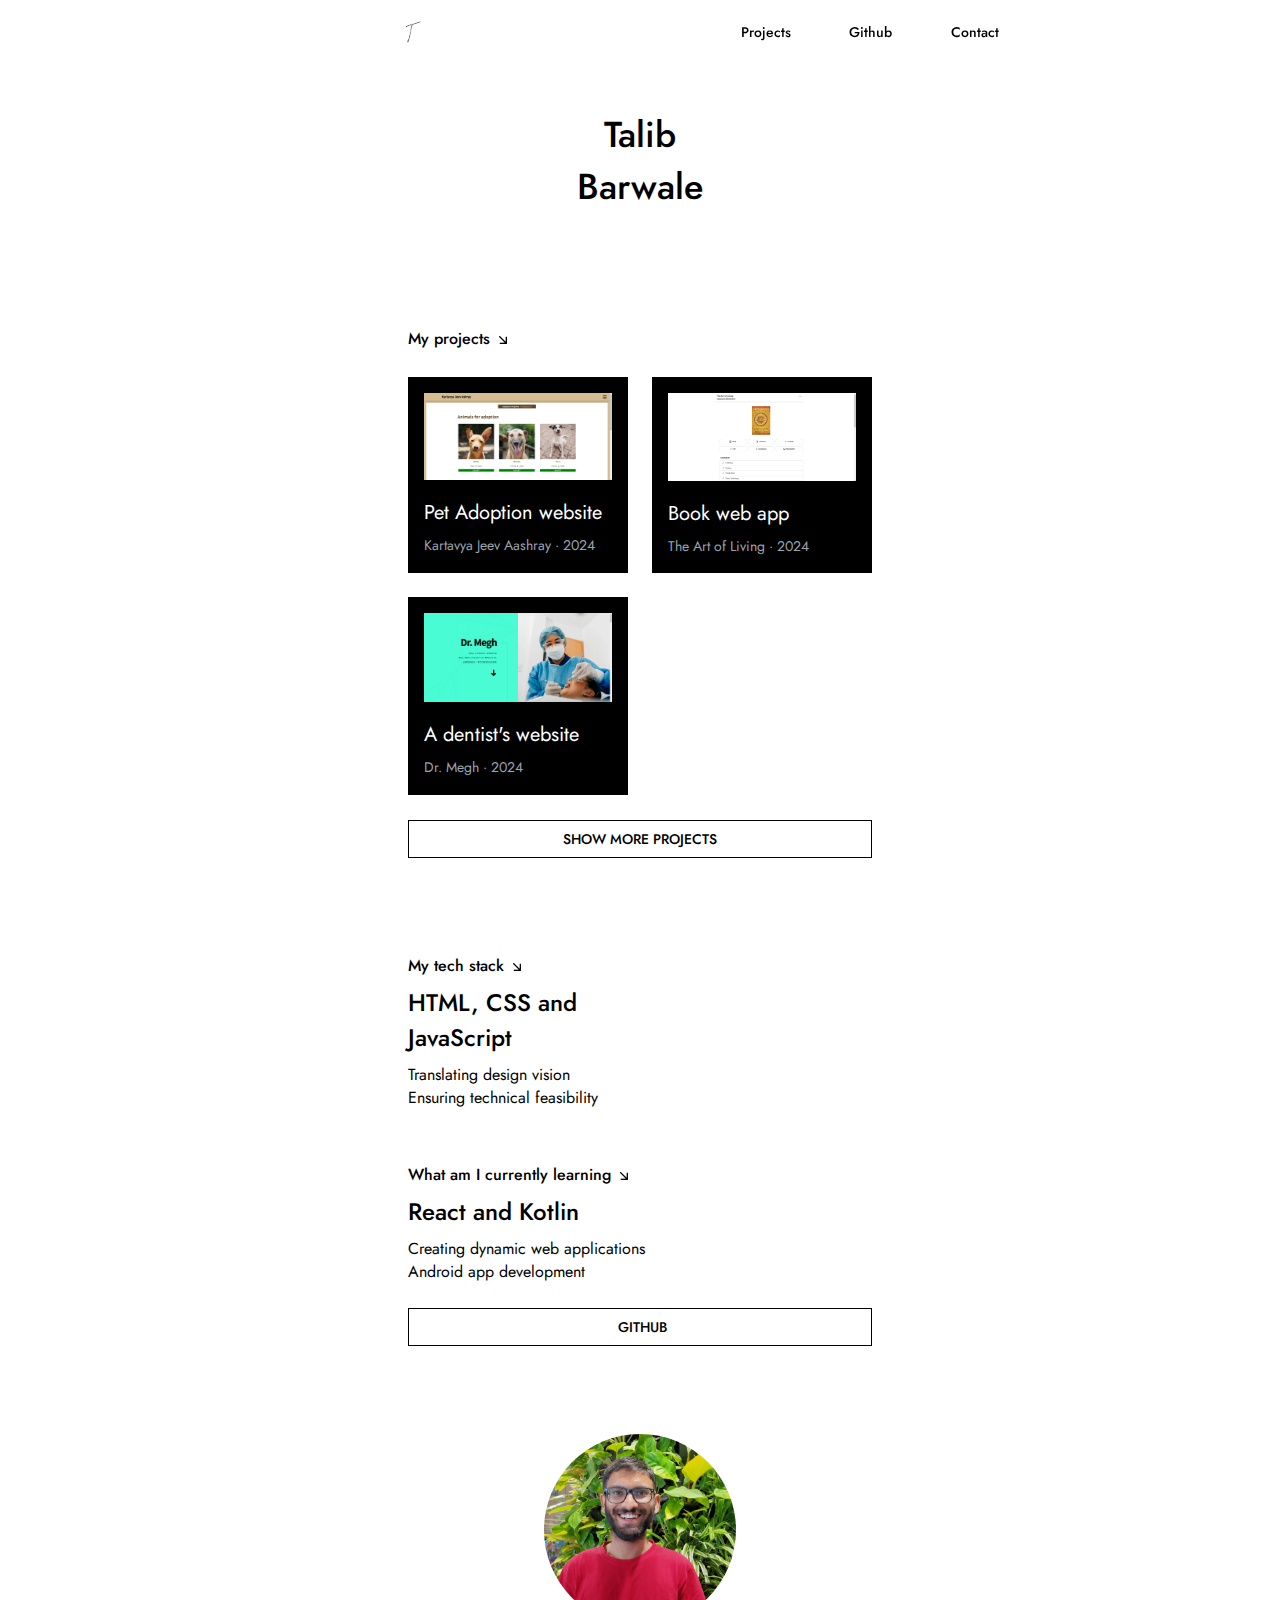
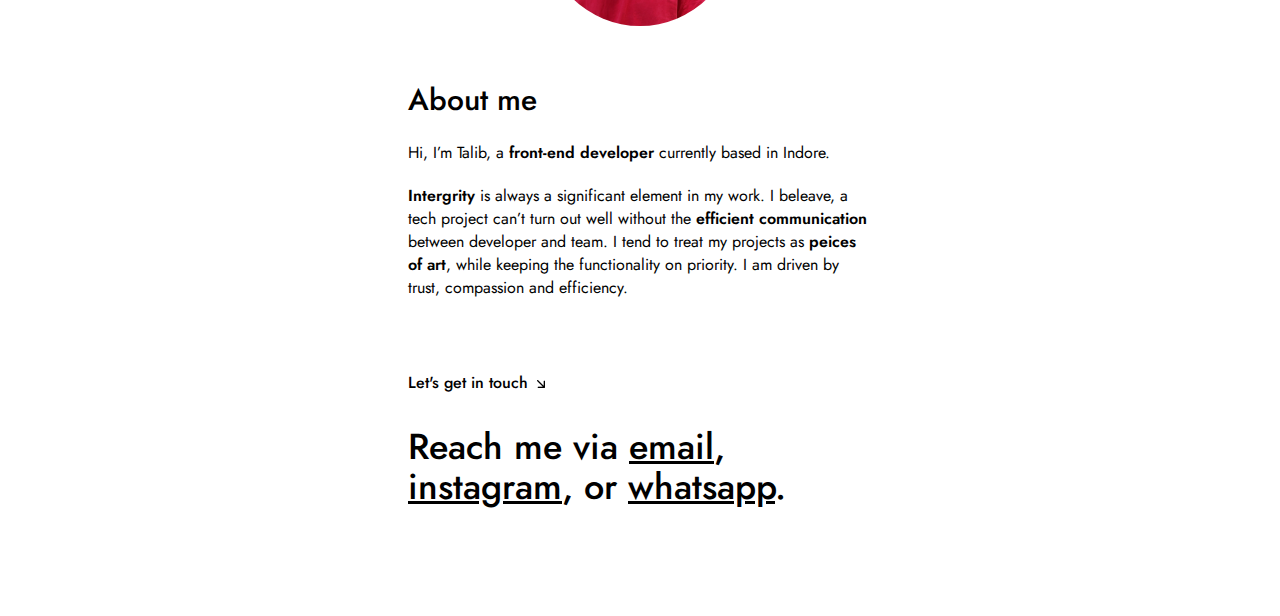
<file: index.html>
<!DOCTYPE html>
<html lang="en">
<head>
    <meta charset="UTF-8">
    <meta name="viewport" content="width=device-width, initial-scale=1.0">
    <title>Talib Barwale</title>

    <link rel="stylesheet" href="style.css">

    <link rel="icon" type="image/x-icon" href="t.png">

    <link rel="stylesheet" href="https://cdnjs.cloudflare.com/ajax/libs/font-awesome/6.6.0/css/all.min.css" integrity="sha512-Kc323vGBEqzTmouAECnVceyQqyqdsSiqLQISBL29aUW4U/M7pSPA/gEUZQqv1cwx4OnYxTxve5UMg5GT6L4JJg==" crossorigin="anonymous" referrerpolicy="no-referrer" />

    <link rel="preconnect" href="https://fonts.googleapis.com">
<link rel="preconnect" href="https://fonts.gstatic.com" crossorigin>
<link href="https://fonts.googleapis.com/css2?family=Jost:ital,wght@0,100..900;1,100..900&display=swap" rel="stylesheet">
    </head>
<body>
    

<!-- section -->
 <nav>

<div class="grid">

    <div class="logo-div">

   
<div >
    <a href="index.html"><img class="logo" src="t.png" alt="logo"></a>
</div>
</div>

<div class="menu">
   <a href="myprojects.html">Projects</a>
</div>


<div class="menu">
   <a href="https://github.com/Talibthings">Github</a>
</div>


<div class="menu">
   <a href="contact.html">Contact</a>
</div>

</div>
 </nav>

    <!-- section -->
    <section>

    
        <h1 class="h1">
            Talib
            <br>Barwale
        </h1>
        
        </section>

    <section>

<div class="reviews">
    <h5>
        <a href="myprojects.html">My projects</a> <a href="myprojects.html"><img class="arrow" src="down-right1.png"></a>
    </h5>
</div>

<div class="review-post">

    <div class="post-grid">

<!-- next post -->

 <a href="https://talibthings.github.io/adoptapp/">
<div class="post">
    <img src="adoptapp.png" width="100%">
    <p class="post-title">
        Pet Adoption website
    </p>
    <p class="post-info">
        Kartavya Jeev Aashray <span class="dot">&bull;</span> 2024
    </p>
    </div></a>

    <!-- section -->
    <a href="https://artoflivingbook.github.io/read/">
<div class="post">
<img src="artofliving.png" width="100%">
<p class="post-title">
    Book web app
</p>
<p class="post-info">
    The Art of Living <span class="dot">&bull;</span> 2024
</p>
</div></a>

<!-- next post -->

    <a href="https://drmegh.github.io/site/">
<div class="post">
    <img src="drmegh.png" width="100%">
    <p class="post-title">
        A dentist's website
    </p>
    <p class="post-info">
        Dr. Megh <span class="dot">&bull;</span> 2024
    </p>
    </div></a>

  

</div>
<div class="button-div">

<a href="myprojects.html">
<button class="button">
    SHOW MORE PROJECTS
</button>
</a>
</div>



</div>
    </section>

<!-- section -->


<div class="reviews-blog">

    <div class="my-blog">
        My tech stack <img class="arrow" src="down-right1.png">
    </div>

</div>


<div class="review-post">

<p class="blog-head">
    HTML, CSS and JavaScript 
</p>

<p class="blog-content">
    Translating design vision<br>
    Ensuring technical feasibility
</p>
    

</div>


<!-- section -->


<div class="reviews-blog" style="padding-top: 30px;">

    <div class="my-blog" >
        What am I currently learning <img class="arrow" src="down-right1.png">
    </div>

</div>


<div class="review-post">

<p class="blog-head">
    React and Kotlin
</p>

<p class="blog-content">
    Creating dynamic web applications<br>
    Android app development
</p>




<div class="button-div">

<a href="https://github.com/Talibthings">
    <button class="button" style="margin-bottom: 40px;">
       <span class="icon"> <i class="fa-brands fa-github fa-lg"></i></span> GITHUB
    </button></a>
    </div>
</div>

    <!-- section -->

<div class="img-div">

<img class="profileimg" src="talibsquare.jpg" alt="profile image">


</div>

<div class="review-post">

<h1>
    About me
</h1>

<p class="blog-content" style="margin-bottom: 20px;">
    Hi, I’m Talib, a <strong>front-end developer</strong> currently based in Indore.
</p>

<p class="blog-content">
    <strong>Intergrity</strong> is always a significant element in my work. I beleave, a tech project can’t turn out well without the <strong>efficient communication</strong> between developer and team. I tend to treat my projects as <strong>peices of art</strong>, while keeping the functionality on priority. I am driven by trust, compassion and efficiency. 
</p>

</div>

<!-- section -->

 
<div class="reviews-blog" style="padding-top: 48px;">

    <div class="my-blog">
       <a href="contact.html"> Let's get in touch <img class="arrow" src="down-right1.png"></a>
    </div>

</div>

<div class="review-post">
<div class="contact">
Reach me via <a class="linkcontact" href="mailto:talibthings@gmail.com">email</a>, <a class="linkcontact" href="https://www.instagram.com/talibthings/">instagram</a>, or <a class="linkcontact" href="https://wa.link/ox3mu2">whatsapp</a>.
</div>

</div>


</body>
</html>
</file>
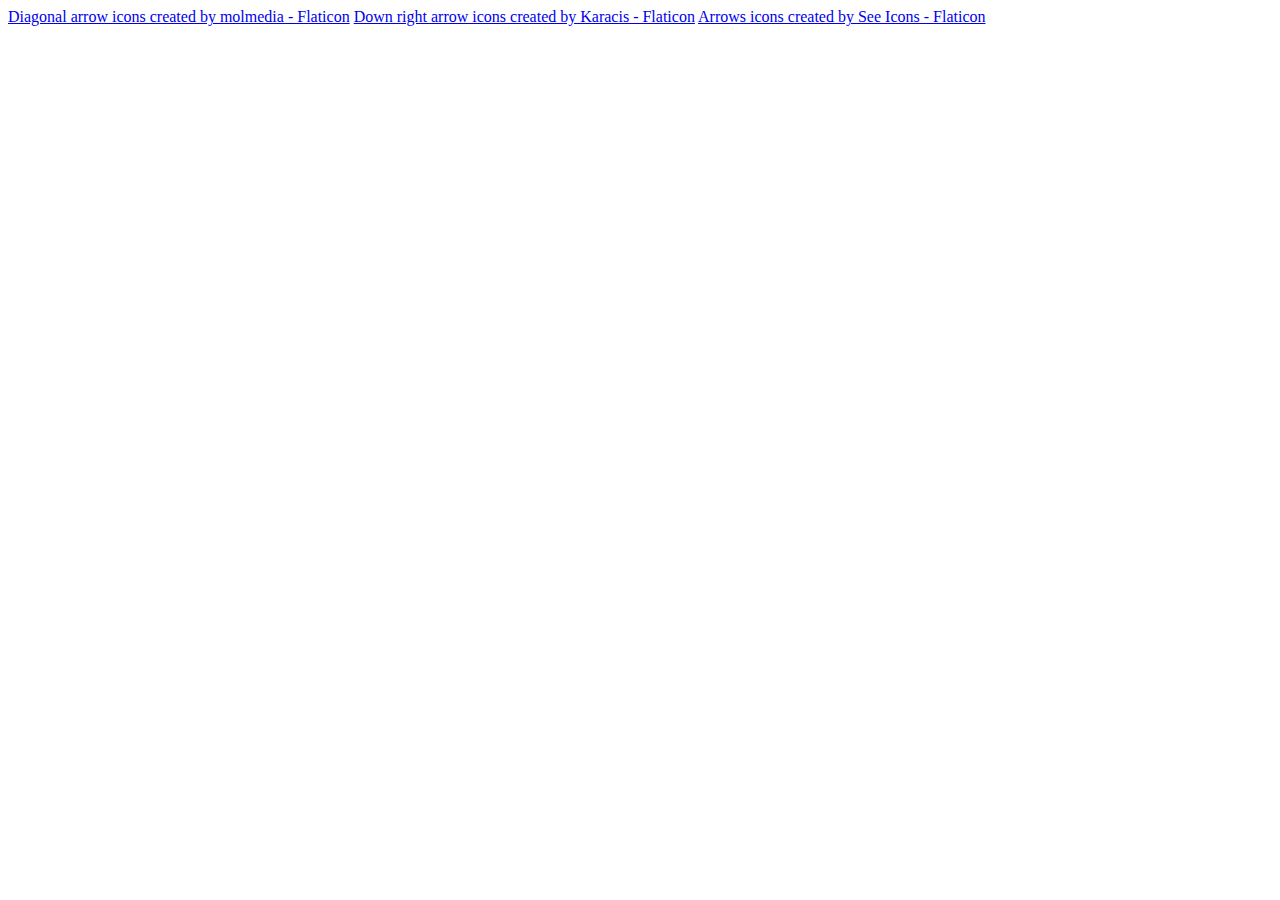
<file: credit.html>
<!DOCTYPE html>
<html lang="en">
<head>
    <meta charset="UTF-8">
    <meta name="viewport" content="width=device-width, initial-scale=1.0">
    <title>Document</title>
</head>
<body>
    <a href="https://www.flaticon.com/free-icons/diagonal-arrow" title="diagonal arrow icons">Diagonal arrow icons created by molmedia - Flaticon</a>
<a href="https://www.flaticon.com/free-icons/down-right-arrow" title="down right arrow icons">Down right arrow icons created by Karacis - Flaticon</a>
<a href="https://www.flaticon.com/free-icons/arrows" title="arrows icons">Arrows icons created by See Icons - Flaticon</a>
</body>
</html>
</file>
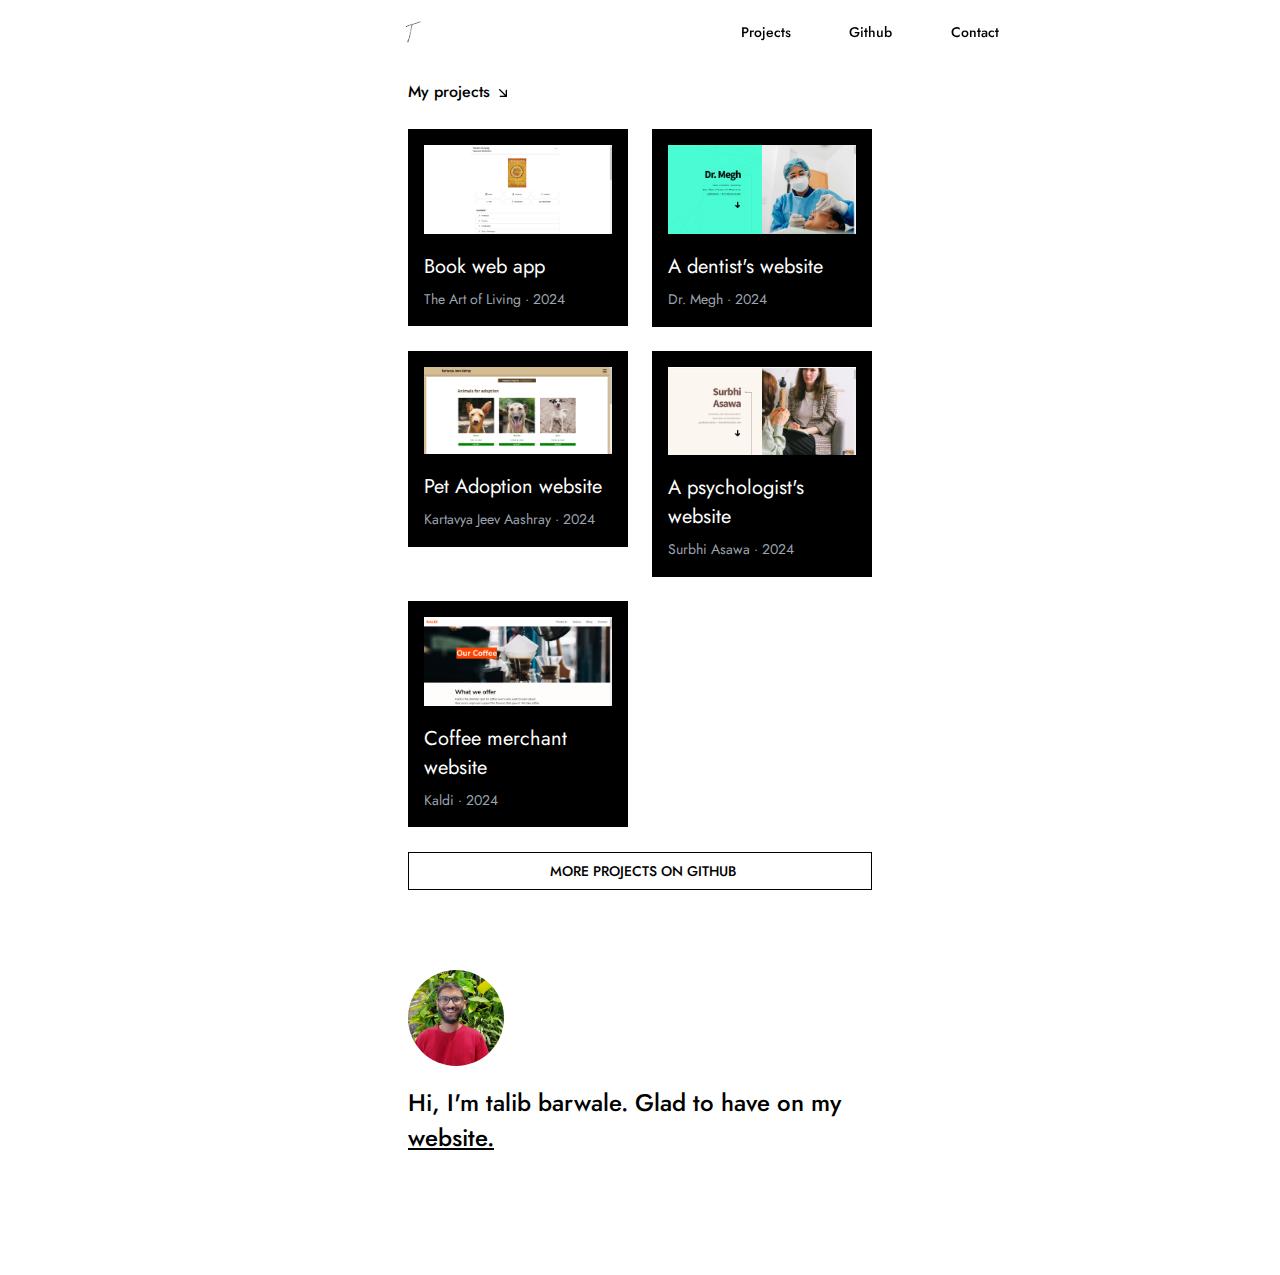
<file: myprojects.html>
<!DOCTYPE html>
<html lang="en">
<head>
    <meta charset="UTF-8">
    <meta name="viewport" content="width=device-width, initial-scale=1.0">
    <title>Projects | talib</title>

    
    <link rel="stylesheet" href="style.css">

    <link rel="icon" type="image/x-icon" href="t.png">

    <link rel="stylesheet" href="https://cdnjs.cloudflare.com/ajax/libs/font-awesome/6.6.0/css/all.min.css" integrity="sha512-Kc323vGBEqzTmouAECnVceyQqyqdsSiqLQISBL29aUW4U/M7pSPA/gEUZQqv1cwx4OnYxTxve5UMg5GT6L4JJg==" crossorigin="anonymous" referrerpolicy="no-referrer" />

    <link rel="preconnect" href="https://fonts.googleapis.com">
<link rel="preconnect" href="https://fonts.gstatic.com" crossorigin>
<link href="https://fonts.googleapis.com/css2?family=Jost:ital,wght@0,100..900;1,100..900&display=swap" rel="stylesheet">
</head>
<body>


<!-- section -->
<nav>

    <div class="grid">
    
        <div class="logo-div">
    
       
    <div >
        <a href="index.html"><img class="logo" src="t.png" alt="logo"></a>
    </div>
    </div>
    
    <div class="menu">
       <a href="myprojects.html">Projects</a>
    </div>
    
    
    <div class="menu">
       <a href="https://github.com/Talibthings">Github</a>
    </div>
    
    
    <div class="menu">
       <a href="contact.html">Contact</a>
    </div>
    
    </div>
     </nav>
    
<!-- section -->
    <section>

        <div class="reviews" style="padding-top: 45px;">
            <h5>
                <a href="myprojects.html">My projects <img class="arrow" src="down-right1.png"></a>
            </h5>
        </div>
        
        <div class="review-post">
        
            <div class="post-grid">
                <a href="https://artoflivingbook.github.io/read/">
        <div class="post">
        <img src="artofliving.png" width="100%">
        <p class="post-title">
            Book web app
        </p>
        <p class="post-info">
            The Art of Living <span class="dot">&bull;</span> 2024
        </p>
        </div></a>
        
        <!-- next post -->
        <a href="https://drmegh.github.io/site/">
        <div class="post">
            <img src="drmegh.png" width="100%">
            <p class="post-title">
                A dentist's website
            </p>
            <p class="post-info">
                Dr. Megh <span class="dot">&bull;</span> 2024
            </p>
            </div></a>

    <!-- next post -->

    <a href="https://talibthings.github.io/adoptapp/">
    <div class="post">
        <img src="adoptapp.png" width="100%">
        <p class="post-title">
            Pet Adoption website
        </p>
        <p class="post-info">
            Kartavya Jeev Aashray <span class="dot">&bull;</span> 2024
        </p>
        </div></a>

        
    <!-- next post -->

    <a href="https://talibthings.github.io/surbhiasawa/">
    <div class="post">
        <img src="surbhi.png" width="100%">
        <p class="post-title">
            A psychologist's website
        </p>
        <p class="post-info">
            Surbhi Asawa <span class="dot">&bull;</span> 2024
        </p>
        </div></a>

         
    <!-- next post -->

    <a href="https://nimble-crostata-0c140e.netlify.app/products/">
    <div class="post">
        <img src="coffee.png" width="100%">
        <p class="post-title">
            Coffee merchant website
        </p>
        <p class="post-info">
            Kaldi <span class="dot">&bull;</span> 2024
        </p>
        </div></a>
        
        
        </div>
        
      

        <div class="button-div">
        
        <a href="https://github.com/Talibthings">
        <button class="button">
            <span class="icon"> <i class="fa-brands fa-github fa-lg"></i></span> MORE PROJECTS ON GITHUB
        </button></a>
        </div>
    </div>
            </section>



    <!-- section -->

    <div class="img-div-page">

        <img class="profileimg-page" src="talibsquare.jpg" alt="profile image">
        
        
        </div>
        
        <div class="review-post">
        
        <h2>
            Hi, I'm talib barwale. Glad to have on my <a class="linkcontact" href="index.html">website.</a>
        </h2>
        
        
        </div>

</body>
</html>
</file>
<file: style.css>
.logo{
    width: 100%;
    text-align: left;
    
    
}

.logo-div{
    
        width: 24px;
        height: 24px;
}

.grid{
    display: grid;
    grid-template-columns: 110px 1fr 1fr 1fr;
    padding: 20px 24px;
    align-items: center;
    position: fixed;
    top: 0%;
    left: 0%;
    right: 0%;
    width: 90%;
    background-color: rgba(255,255,255, 0.98);
    
}

@media screen and (min-width: 1100px){
    .grid{
    display: grid;
    width: 49%;
    grid-template-columns: 50% 1fr 1fr 1fr;
    padding-left: 400px;
    padding-right: 400px;
}
}

.menu{
    font-family: "jost", system-ui, -apple-system, BlinkMacSystemFont, 'Segoe UI', Roboto, Oxygen, Ubuntu, Cantarell, 'Open Sans', 'Helvetica Neue', sans-serif;
    font-size: 14px;
    font-weight: 500;
    text-align: center;
    
}


.h1{
    font-family: "jost", system-ui, -apple-system, BlinkMacSystemFont, 'Segoe UI', Roboto, Oxygen, Ubuntu, Cantarell, 'Open Sans', 'Helvetica Neue', sans-serif;
    font-size: 36px;
    font-weight: 500;
    text-align: center;
    padding-top: 100px;
}


h5{
    font-family: "jost", system-ui, -apple-system, BlinkMacSystemFont, 'Segoe UI', Roboto, Oxygen, Ubuntu, Cantarell, 'Open Sans', 'Helvetica Neue', sans-serif;
    font-size: 16px;
    font-weight: 500;
    display: inline-block;
}

.reviews{
    padding: 64px 17px 0px;
}


.reviews-blog{
    padding: 64px 17px 0px;
}

.arrow{
    width: 16px;
    height: 16px;
    color: black;
    vertical-align: middle;
    margin-left: 0px;
}

.review-post{
   padding: 0px 24px;
}

@media screen and (max-width: 1100px)  {
    .post-grid{
        display: grid;
        grid-template-columns: 1fr;
        row-gap: 24px;
    }

    .review-post{
        padding: 0px 15px;
     }

        
.button-div{
    text-align: center;
    margin-top: 25px;
   

}



}


@media screen and (min-width: 1100px)  {
    .post-grid{
        display: grid;
        grid-template-columns: 1fr 1fr;
        row-gap: 24px;
        column-gap: 24px;
    }

    .review-post{
        padding: 0px 15px;
        padding-left: 400px;
        padding-right: 400px;
     }

     .reviews{
        padding-left: 400px;
        padding-right: 400px;
     }


     
     .reviews-blog{
        padding-left: 400px;
        padding-right: 400px;
     }
     
.button-div{
    text-align: center;
    margin-top: 25px;
    padding-left: 50px;
        padding-right: 50px;
}




}


.post{
    padding: 16px;
    background-color: black;
}

.post-title{
    font-family: "jost", system-ui, -apple-system, BlinkMacSystemFont, 'Segoe UI', Roboto, Oxygen, Ubuntu, Cantarell, 'Open Sans', 'Helvetica Neue', sans-serif;
    font-size: 20px;
    color: white;
    margin-bottom: 0px;
    margin-top: 14px;
}

.post-info{
    font-family: "jost", system-ui, -apple-system, BlinkMacSystemFont, 'Segoe UI', Roboto, Oxygen, Ubuntu, Cantarell, 'Open Sans', 'Helvetica Neue', sans-serif;
    color: rgb(156 163 175);
    font-size: 14px;
    margin-top: 8px;
    margin-bottom: 0px;
}

.dot{
    vertical-align: middle;
}

.button-div{
    text-align: center;
    margin-top: 25px;
}

.button{
    width: 100%;
    border: solid;
    border-width: 1px;
    border-color: black;
    font-family: "jost", system-ui, -apple-system, BlinkMacSystemFont, 'Segoe UI', Roboto, Oxygen, Ubuntu, Cantarell, 'Open Sans', 'Helvetica Neue', sans-serif;
    font-size: 14px;
    background-color: white;
    padding: 8px 16px;
    font-weight: 500;
    margin-bottom: 32px;
}

@media screen and (min-width: 1100px){
    .button-div{
     padding: 0px 0px;
    }
}

.blog-head{
    color: black;
    font-family: "jost", system-ui, -apple-system, BlinkMacSystemFont, 'Segoe UI', Roboto, Oxygen, Ubuntu, Cantarell, 'Open Sans', 'Helvetica Neue', sans-serif;
    font-size: 24px;
    margin-top: 8px;
    width: 238px;
    font-weight: 500;
    margin-bottom: 0px;
}

.my-blog{
    font-family: "jost", system-ui, -apple-system, BlinkMacSystemFont, 'Segoe UI', Roboto, Oxygen, Ubuntu, Cantarell, 'Open Sans', 'Helvetica Neue', sans-serif;
    font-size: 16px;
    font-weight: 500;
    display: inline-block;

}

.blog-content{
    font-family: "jost", system-ui, -apple-system, BlinkMacSystemFont, 'Segoe UI', Roboto, Oxygen, Ubuntu, Cantarell, 'Open Sans', 'Helvetica Neue', sans-serif;
    font-size: 16px;
    margin-top: 8px;
    margin-bottom: 24px;
}

.a{
    font-family: "jost", system-ui, -apple-system, BlinkMacSystemFont, 'Segoe UI', Roboto, Oxygen, Ubuntu, Cantarell, 'Open Sans', 'Helvetica Neue', sans-serif;
    font-size: 16px;
    margin-top: 8px;
    color: black;
    text-decoration: underline;
    font-weight: 500;
}

.next-blog-div{
    padding-top: 24px;
}

.img-div{
    padding-top: 48px;
    padding-bottom: 48px;
    padding-left: 50px;
    padding-right: 50px;
    text-align: center;
}

.profileimg{
   width: 192px;
   height: 192px;
   border-radius: 9999px;
}

h1{
    font-size: 30px;
    font-family: "jost", system-ui, -apple-system, BlinkMacSystemFont, 'Segoe UI', Roboto, Oxygen, Ubuntu, Cantarell, 'Open Sans', 'Helvetica Neue', sans-serif;
    font-weight: 500;
    margin-top: 0px;
}

strong{
    font-weight: 600;
}

.contact{
    font-size: 36px;
    font-family: "jost", system-ui, -apple-system, BlinkMacSystemFont, 'Segoe UI', Roboto, Oxygen, Ubuntu, Cantarell, 'Open Sans', 'Helvetica Neue', sans-serif;
    font-weight: 500;
    padding-top: 32px;
    padding-bottom: 102px;
    line-height: 40px;
}

.linkcontact{
    font-family: "jost", system-ui, -apple-system, BlinkMacSystemFont, 'Segoe UI', Roboto, Oxygen, Ubuntu, Cantarell, 'Open Sans', 'Helvetica Neue', sans-serif;
    
    color: black;
    text-decoration: underline;
    
}

.icon{
    margin-right: 5px;
}

.profileimg-page{
    width: 96px;
   height: 96px;
   border-radius: 9999px;
}

.img-div-page{
    padding-top: 48px;
    padding-bottom: 15px;
    padding-left: 15px;
    padding-right: 15px;
    text-align: left;
}

@media screen and (min-width: 1100px)  {
    .img-div-page{
        padding-left: 400px;
        
    }


}

h2{
    font-family: "jost", system-ui, -apple-system, BlinkMacSystemFont, 'Segoe UI', Roboto, Oxygen, Ubuntu, Cantarell, 'Open Sans', 'Helvetica Neue', sans-serif;
    font-weight: 500;
    margin-top: 0px;
    padding-bottom: 100px;
}

a{
    color: black;
    text-decoration: none;
}
</file>
